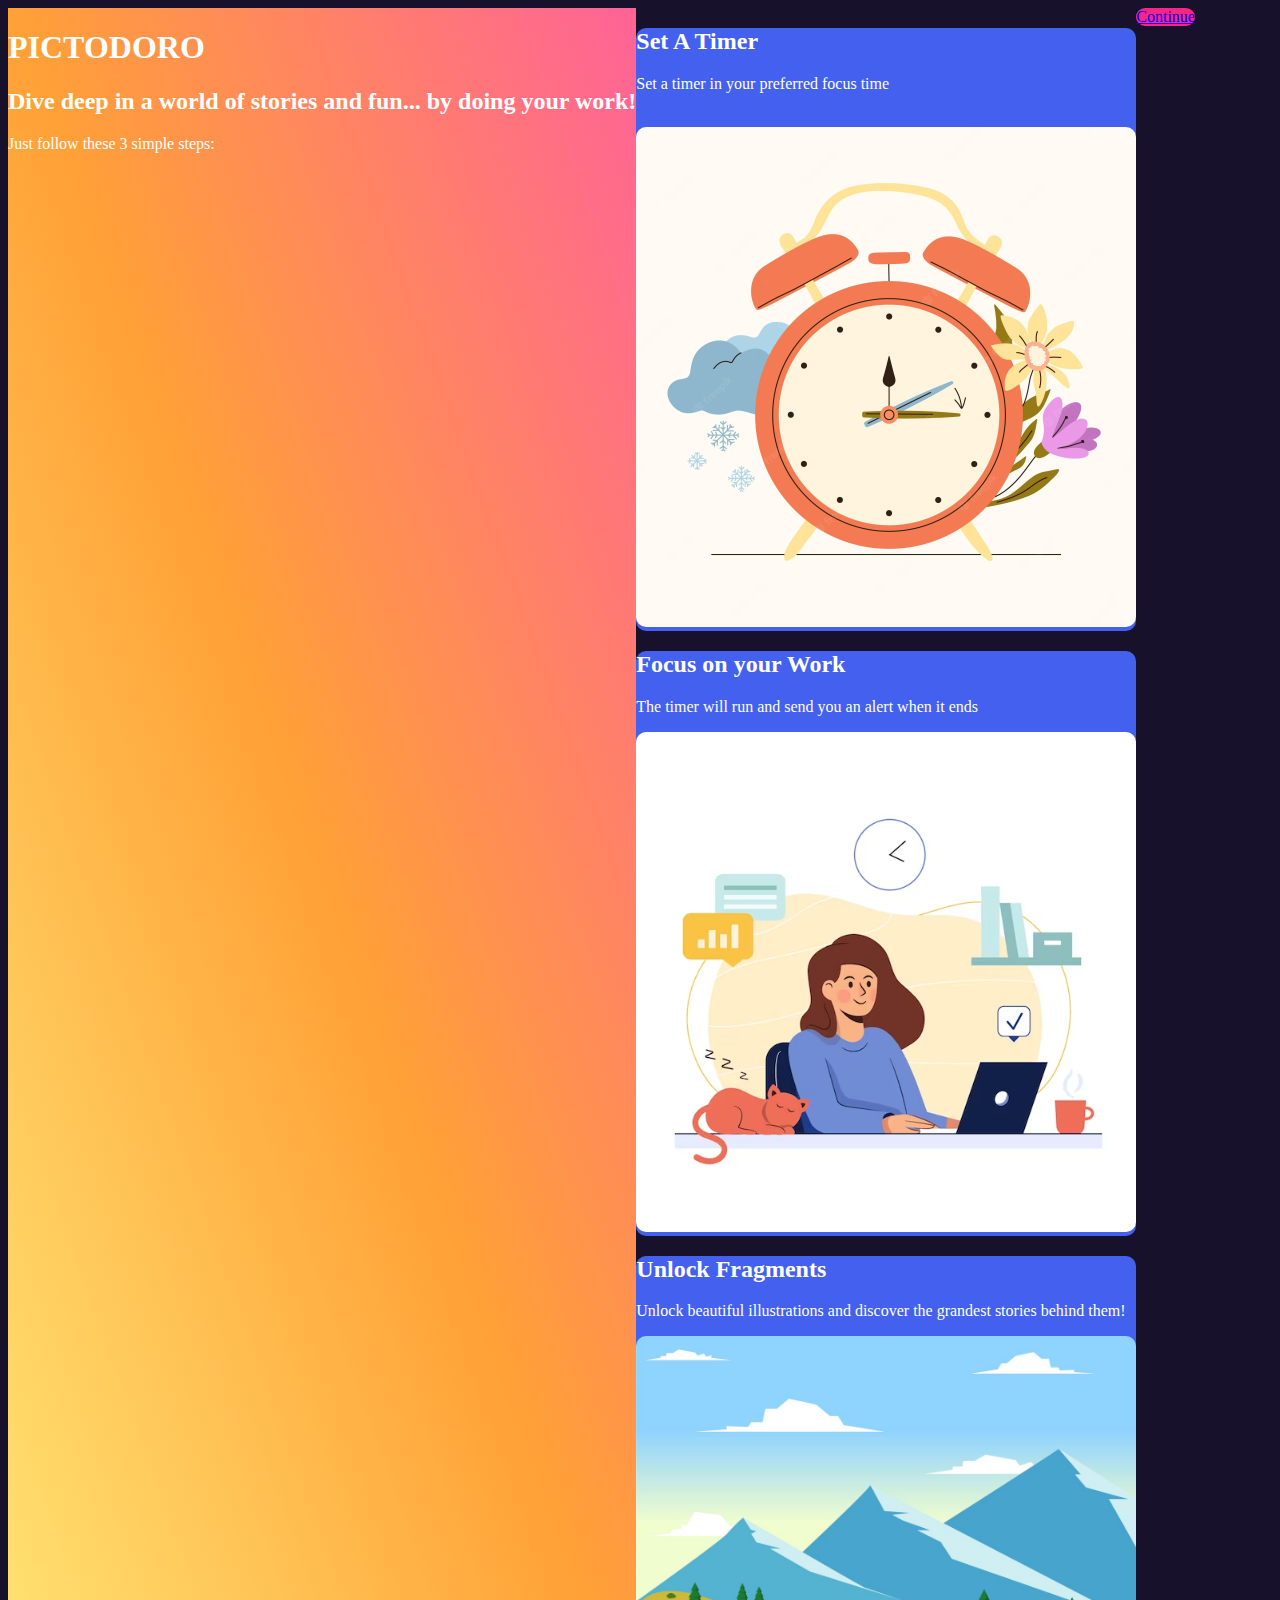
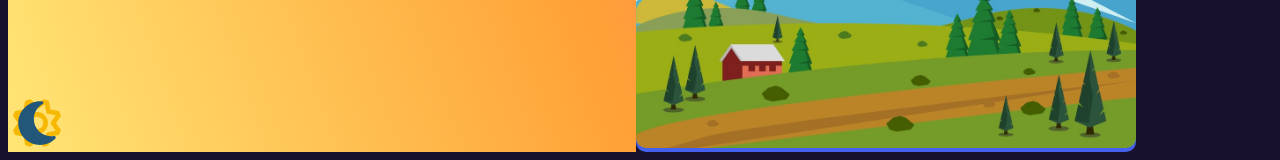
<file: index.html>
<!DOCTYPE html>
<html lang="en">

<head>
    <meta charset="UTF-8">
    <meta http-equiv="X-UA-Compatible" content="IE=edge">
    <meta name="viewport" content="width=device-width, initial-scale=1.0">

    <link href="https://cdn.jsdelivr.net/npm/bootstrap@5.3.0-alpha1/dist/css/bootstrap.min.css" rel="stylesheet"
        integrity="sha384-GLhlTQ8iRABdZLl6O3oVMWSktQOp6b7In1Zl3/Jr59b6EGGoI1aFkw7cmDA6j6gD" crossorigin="anonymous">
    <link rel="stylesheet" href="style.css">
    <link rel="stylesheet" href="landingstyle.css">
    <script src="https://cdn.jsdelivr.net/npm/bootstrap@5.3.0-alpha1/dist/js/bootstrap.bundle.min.js"
        integrity="sha384-w76AqPfDkMBDXo30jS1Sgez6pr3x5MlQ1ZAGC+nuZB+EYdgRZgiwxhTBTkF7CXvN"
        crossorigin="anonymous"></script>
    <script src = "script.js"></script>
    <title>Home</title>
</head>

<body class="d-flex flex-column justify-content-center align-items-between dark" id="body">
    <img src="images/sun_icon.svg" alt="Light Mode" aria-label="Light Mode" id="mode-light" onclick="modeChange()">
    <img src="images/moon-icon.svg" alt="Dark Mode" aria-label="Dark Mode" id="mode-dark" class="d-none"
        onclick="modeChange()">
    <header class="pt-4 dark-head" id="headerContent">
        <h1 class="display-4 text-center">PICTODORO</h1>
        <h2 class="lead text-center">Dive deep in a world of stories and fun... by doing your work!</h2>
        <p class="mt-5 lead text-center">Just follow these 3 simple steps:</p>
    </header>
    <main class="d-flex justify-content-around p-5">
        <div class="card dark-card py-3 px-2 text-center" id="card">
            <h2>Set A Timer</h2>
            <p class="desc">Set a timer in your preferred focus time</p><br>
            <img class="card-images" src="land_img/clock.jpg" alt="Clock Image">
        </div>
        <div class="card dark-card py-3 px-2 text-center" id="card">
            <h2>Focus on your Work</h2>
            <p class="desc">The timer will run and send you an alert when it ends</p>
            <img class="card-images" src="land_img/work.png" alt="Working Image">
        </div>
        <div class="card dark-card py-3 px-2 text-center" id="card">
            <h2>Unlock Fragments</h2>
            <p class="desc">Unlock beautiful illustrations and discover the grandest stories behind them!</p>
            <img class="card-images" src="land_img/scene.jpg" alt="Clock Image">
        </div>
    </main>
    <a href="timer.html" class="text-center lead mb-4 pb-3"><div class="btn btn-primary" id="continue">Continue</div></a>
</body>

</html>
</file>
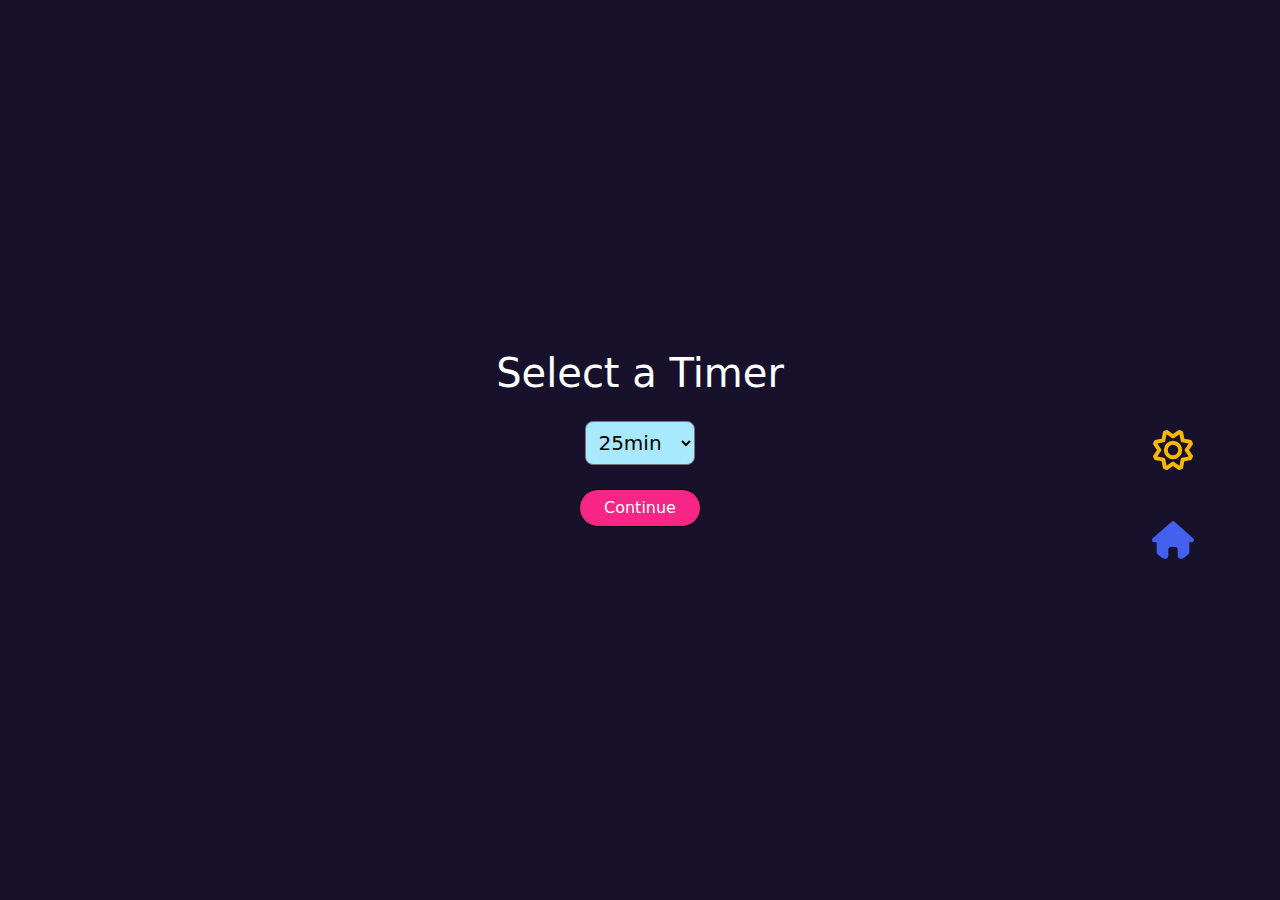
<file: timer.html>
<!DOCTYPE html>
<html lang="en">

<head>
    <meta charset="UTF-8">
    <meta http-equiv="X-UA-Compatible" content="IE=edge">
    <meta name="viewport" content="width=device-width, initial-scale=1.0">
    <title>PictoDoro</title>
    <link rel="stylesheet" href="https://cdn.jsdelivr.net/npm/bootstrap@5.3.0-alpha1/dist/css/bootstrap.min.css">
    <link rel="stylesheet" href="style.css">
    <script src="https://cdn.jsdelivr.net/npm/bootstrap@5.3.0-alpha1/dist/js/bootstrap.bundle.min.js
"></script>
    <script src="script.js"></script>
</head>

<body class="container d-flex flex-column align-items-center justify-content-center dark" id="body">
    <img src="images/sun_icon.svg" alt="Light Mode" aria-label="Light Mode" id="mode-light" onclick="modeChange()">
    <img src="images/moon-icon.svg" alt="Dark Mode" aria-label="Dark Mode" id="mode-dark" class="d-none"
        onclick="modeChange()">
    <img src="land_img/home.svg" alt="Home Button" aria-label="Home Button" id="home" class="" onclick="home()">
    <main class="d-flex flex-column align-items-center" id="main">
        <h1 class="display-6 text-center mb-4">Select a Timer</h1>
        <select class="form-select-lg text-center ps-2 pe-3 py-2" id="select-menu" aria-label="Timer Selection Menu">
            <option value="25min">25min</option>
            <option value="50min">50min</option>
            <option value="90min">90min</option>
        </select>
        <button class="btn btn-primary my-4 px-4" id="continue" onclick="selectTimer()">Continue</button>
    </main>
    <p class="lead d-none" id="timer-quote">Timer has started! Start working!</p>
    <div class="d-none container text-center my-5" id="timer-25">
        <p class="display-3" id="timer-25-val">25 : 00</p>
    </div>
    <div class="d-none container text-center my-5" id="timer-50">
        <p class="display-3" id="timer-50-val">50 : 00</p>
    </div>
    <div class="d-none container text-center my-5" id="timer-90">
        <p class="display-3" id="timer-90-val">90 : 00</p>
    </div>
    <p class="lead d-none" id="reward-message">Reward Unlocked!</p>
    <div id="reward-block"></div>
    <p class="lead d-none my-3" id="motivate">Continue working to unlock more fragments and unlock the story!</p>
    <div class="container d-flex flex-column justify-content-center align-items-center">
        <img class="story-image my-4 p-4  d-none" id="story-image" src="images/story-image.jpeg" alt="Story Image"
            aria-label="Story Image">
        <div class="d-none text-center p-4 mb-2" id="story">
            <p class="lead">Once upon a time ...</p>
            <p class="story-paras">Lorem ipsum, dolor sit amet consectetur adipisicing elit. Nemo esse tenetur soluta
                blanditiis quas ab labore magni tempora dolor eum mollitia veniam, pariatur officia deleniti, in non
                quidem dolorem autem?</p>
            <p class="story-paras">Vero alias deserunt cum quod quaerat odit veniam sit illum dolore atque eum natus
                distinctio, tenetur illo eos eligendi neque consequatur aspernatur nihil, aliquam praesentium. Officia,
                esse dicta! Quam, voluptatem!</p>
            <p class="story-paras">Aliquam dicta ea dolores sunt architecto officiis aut quos cupiditate quis, officia
                quibusdam ex. Minima ex, obcaecati, suscipit vero ab enim provident velit necessitatibus esse asperiores
                nisi similique soluta molestiae?</p>
        </div>
    </div>
    <div class="container d-none text-center" id="start" onclick="start()">
        <button class="btn btn-secondary" aria-label="Start Timer Button">Start</button>
    </div>
    <div class="container controls">
        <button class="d-none btn btn-secondary" aria-label="End Timer button" id="end" onclick="endTimer()">End
            Timer</button>
        <button class="d-none btn btn-secondary" aria-label="Restart Timer button" id="restart"
            onclick="restartTimer()">Restart Timer</button>
    </div>
</body>

</html>
</file>
<file: style.css>
body{
    min-height:100vh;
    display: flex;
    flex-direction: row;
}

.dark{
    background-color: #18112c;
    color: white;
}

.light{
    background-color: white;
    color: black;
}   

#start, #continue{
    border-radius: 50px;
}

.controls{
    display: flex;
    flex-direction: row;
    align-items: center;
    gap: 40px;
    justify-content: center;
}

.col{
    background-color: antiquewhite;
}

#mode-light, #mode-dark, #home{
    position:absolute;
    align-self:flex-end;
    border-radius: 50px;
    padding: 4px;
    height:50px;
    width: 50px;
    margin-left:auto;
    z-index:9;
    transition: 30ms ease-in-out;
}

#home-dark, #home{
    margin-top: 20vh;
    align-self: flex-end;
}

#mode-light:hover, #mode-dark:hover, #home:hover{
    translate: 0px -10px;
}

#mode-light:hover, #home:hover{
    box-shadow: 0px 1px 8px goldenrod;
}

#mode-dark:hover, #home:hover{
    box-shadow: 0px 1px 8px #3f37c9;
}

#story-image{
    height:100%;
    border-radius: 50px;
    width:30%;
}


.btn{
    transition: ease-in-out;
}

.btn:hover{
    translate: 0 -2px;
    box-shadow: 0em 1px 5px 1px #4361ee;
}

.btn-primary, .btn-primary:active,  .btn-primary:visited{
    background-color: #f72585 !important;
    border-color: black !important;
}

.btn-primary:hover, .btn-primary:focus{
    border-color: black !important;
    background-color: #7209b7 !important;
}


.btn-secondary{
    background-color: #3f37c9 ;
    border-color: black;
}

.btn-secondary:hover, .btn-secondary:focus, .btn-secondary:visited{
    border-color: black;
    background-color: #4361ee;
}

.btn-secondary:active{
    background-color: #3f37c9 !important;
    border-color: black !important;
}

select{
    background-color: #a8e9fd;
}

.reward-blocks img{
    height: 100px;
    width: 100px;
}

#story{
    width: 60vw;
    border-radius: 50px;
    background: linear-gradient(to top right, #f09, #3023AE, #0ff)


}
</file>
<file: landingstyle.css>
main{
    gap: 20px;
}

header{
    background: linear-gradient(to top right, rgb(255, 230, 117), #ffa136, rgb(255, 99, 151));
}

.card{
    background-color: #fff383;
    border-radius: 10px;
}

.card-images{
    max-height:500px;
    max-width:500px;
    border-radius: 10px;
    transition: 30ms ease-in-out;
}

.card:hover{
    background: linear-gradient(to top right, rgb(255, 230, 117), #ffa136, rgb(255, 99, 151));
    translate: 0px -10px;
}

#continue{
    border-radius: 50px;
}

.btn{
    transition: ease-in-out;
}

.btn:hover{
    translate: 0 -2px;
    box-shadow: 0em 1px 5px 1px #4361ee;
}

.btn-primary, .btn-primary:active,  .btn-primary:visited{
    background-color: #f72585 !important;
    border-color: black !important;
}

.btn-primary:hover, .btn-primary:focus{
    border-color: black !important;
    background-color: #7209b7 !important;
}

.dark-card{
    background-color: #4361ee;
}

.dark-card:hover{
   background: linear-gradient(to top right, #f09, #3023AE, #0ff);
   border: #3023AE;
}
</file>
